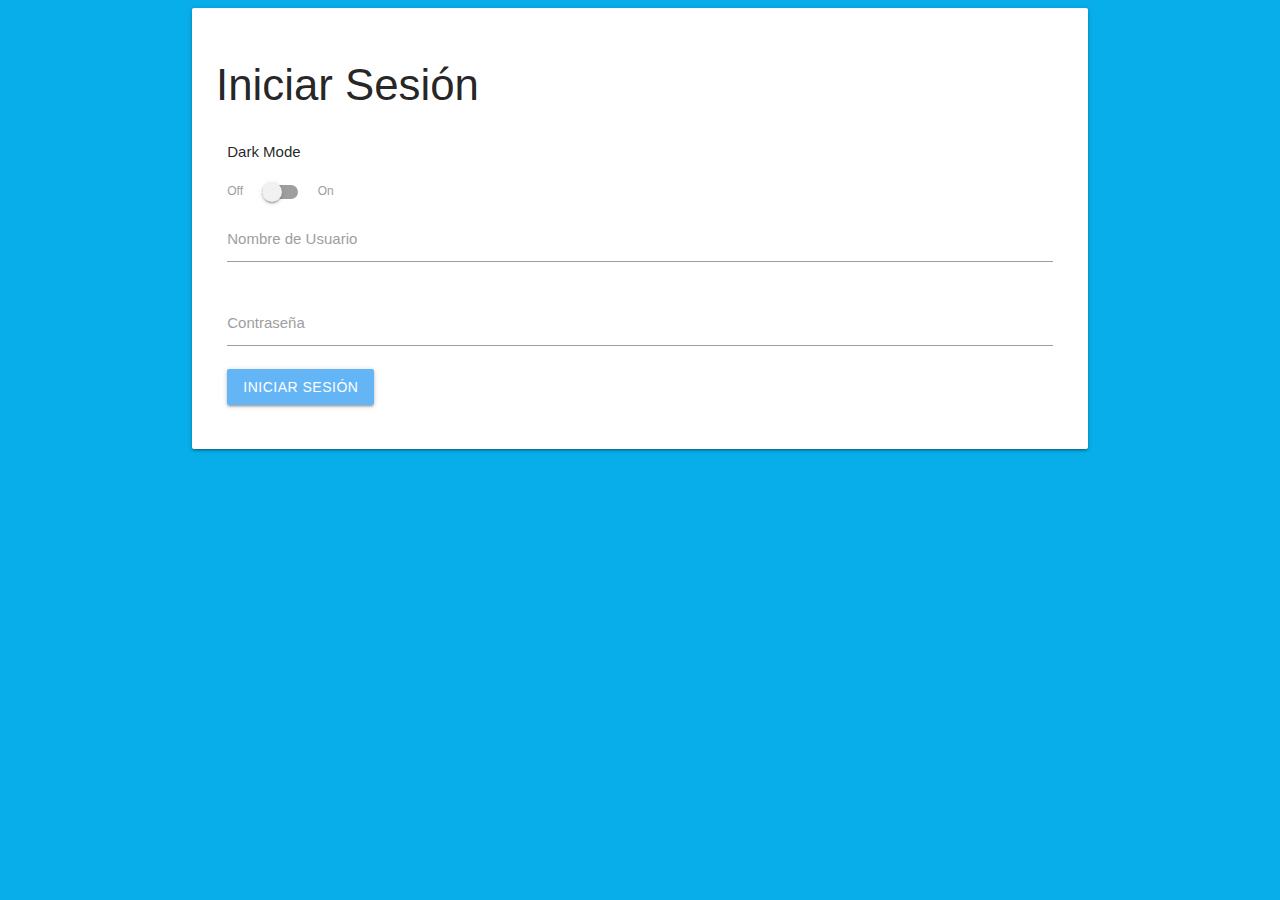
<file: Desktop/todo system/index.html>
<!DOCTYPE html>
<html lang="en">
<head>
    <meta charset="UTF-8">
    <meta http-equiv="X-UA-Compatible" content="IE=edge">
    <meta name="viewport" content="width=device-width, initial-scale=1.0">
    <title>TODO System</title>
    <!-- Compiled and minified CSS -->
    <link rel="stylesheet" href="https://cdnjs.cloudflare.com/ajax/libs/materialize/1.0.0/css/materialize.min.css">
    <link rel="stylesheet" href="./style/style.css">
</head>
<body>
    <div class="login-content">
        <div class="container">
            <div id="card" class="card-panel">
                <h3>Iniciar Sesión</h3>
                <form>
                    <div class="row">
                        <div class="col s12">
                            <p>Dark Mode</p>
                            <div class="switch">
                                <label>
                                  Off
                                  <input type="checkbox" onchange="darkMode()">
                                  <span class="lever"></span>
                                  On
                                </label>
                              </div>
                        </div>
                        <div class="input-field col s12">
                            <input id="username" type="text" class="validate">
                            <label for="username">Nombre de Usuario</label>
                          </div>
                          <div class="input-field col s12">
                            <input id="password" type="password" class="validate">
                            <label for="password">Contraseña</label>
                          </div>
                          <div class="col s12">
                            <p id="errorMessage" class="red-text hide">Usuario y Contraseña Incorrectos</p>
                            <a id="btn" class="waves-effect waves-light btn blue lighten-2" onclick="login()">Iniciar Sesión</a>
                          </div>
                    </div>
                </form>
            </div>
        </div>
    </div>

    <!-- Compiled and minified JavaScript -->
    <script src="https://cdnjs.cloudflare.com/ajax/libs/materialize/1.0.0/js/materialize.min.js"></script>
    <script src="./js/main.js"></script>
</body>
</html>
</file>
<file: Desktop/todo system/style/style.css>
body {
    width: 100%;
    height: auto;
    margin: 0;
    background-color: #08AEEA;
    background-image: linear-gradient(Odeg,  #e6e6eb);
}
</file>
